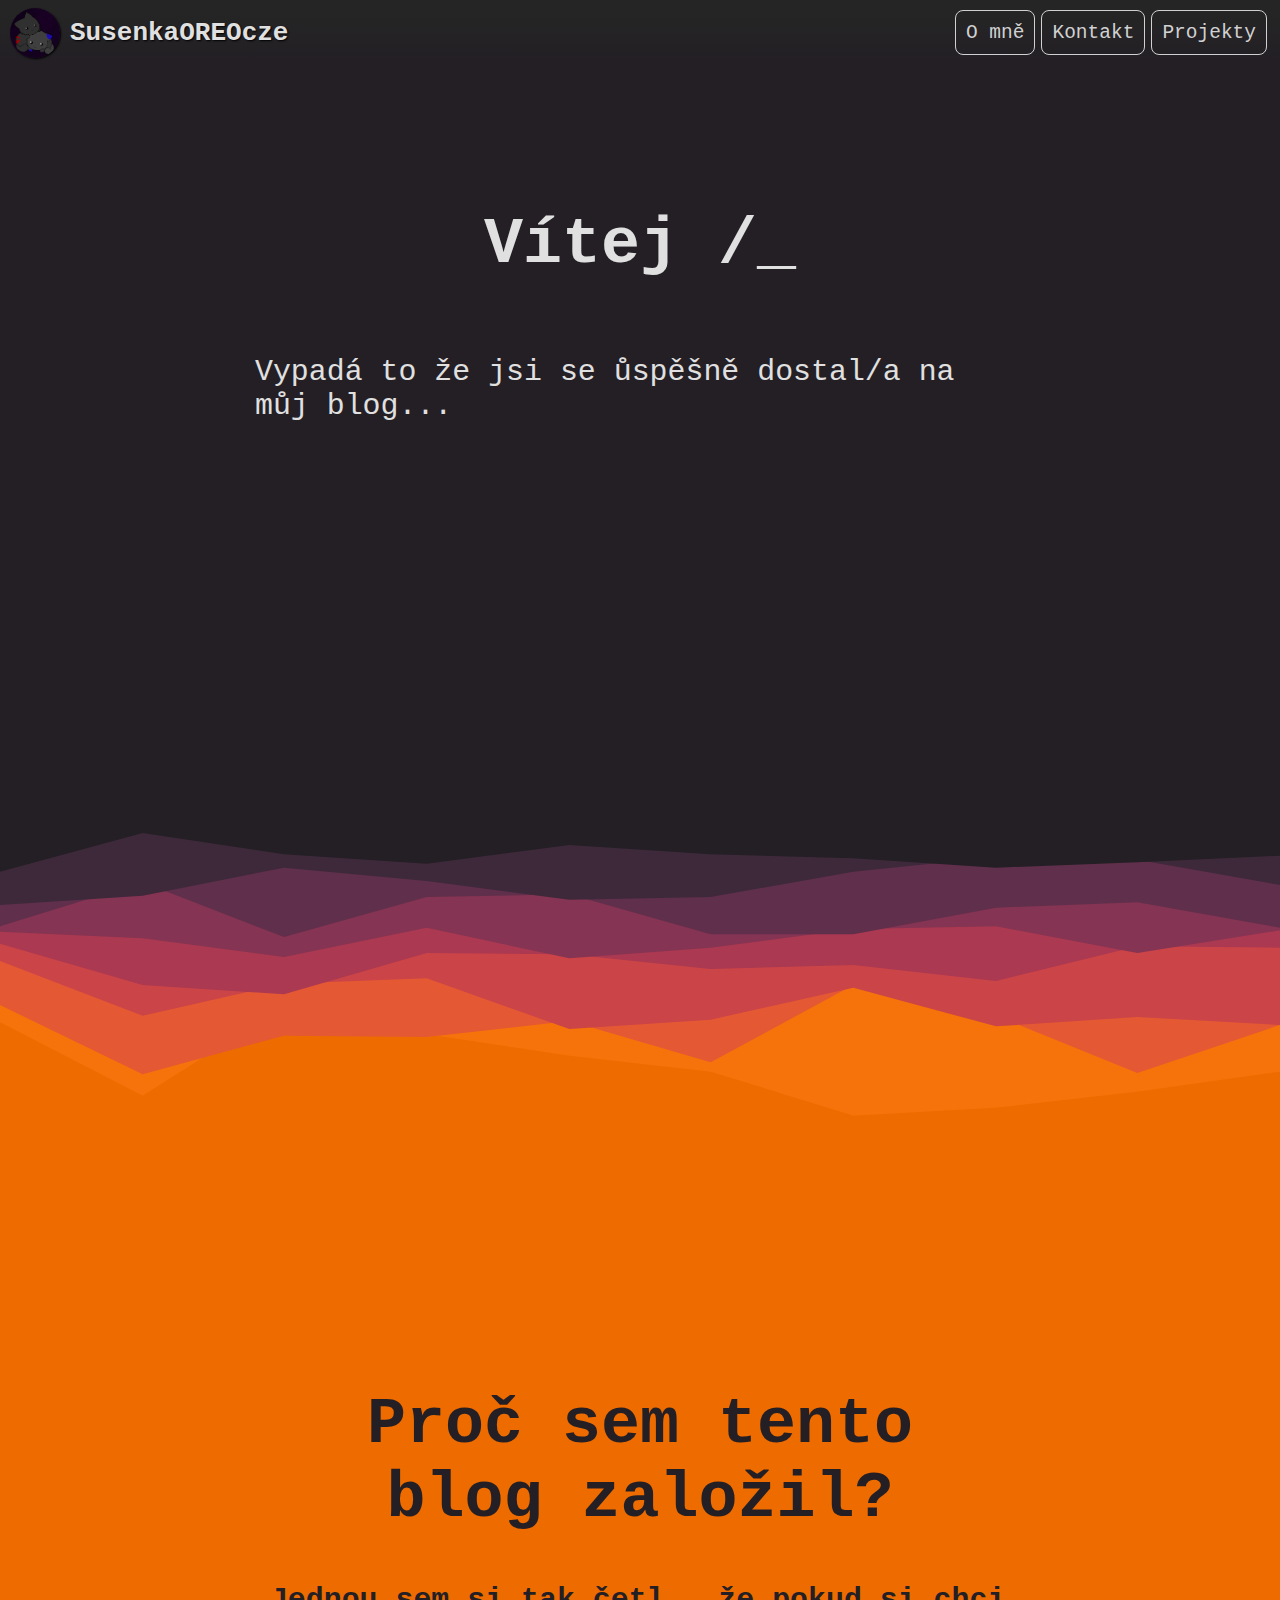
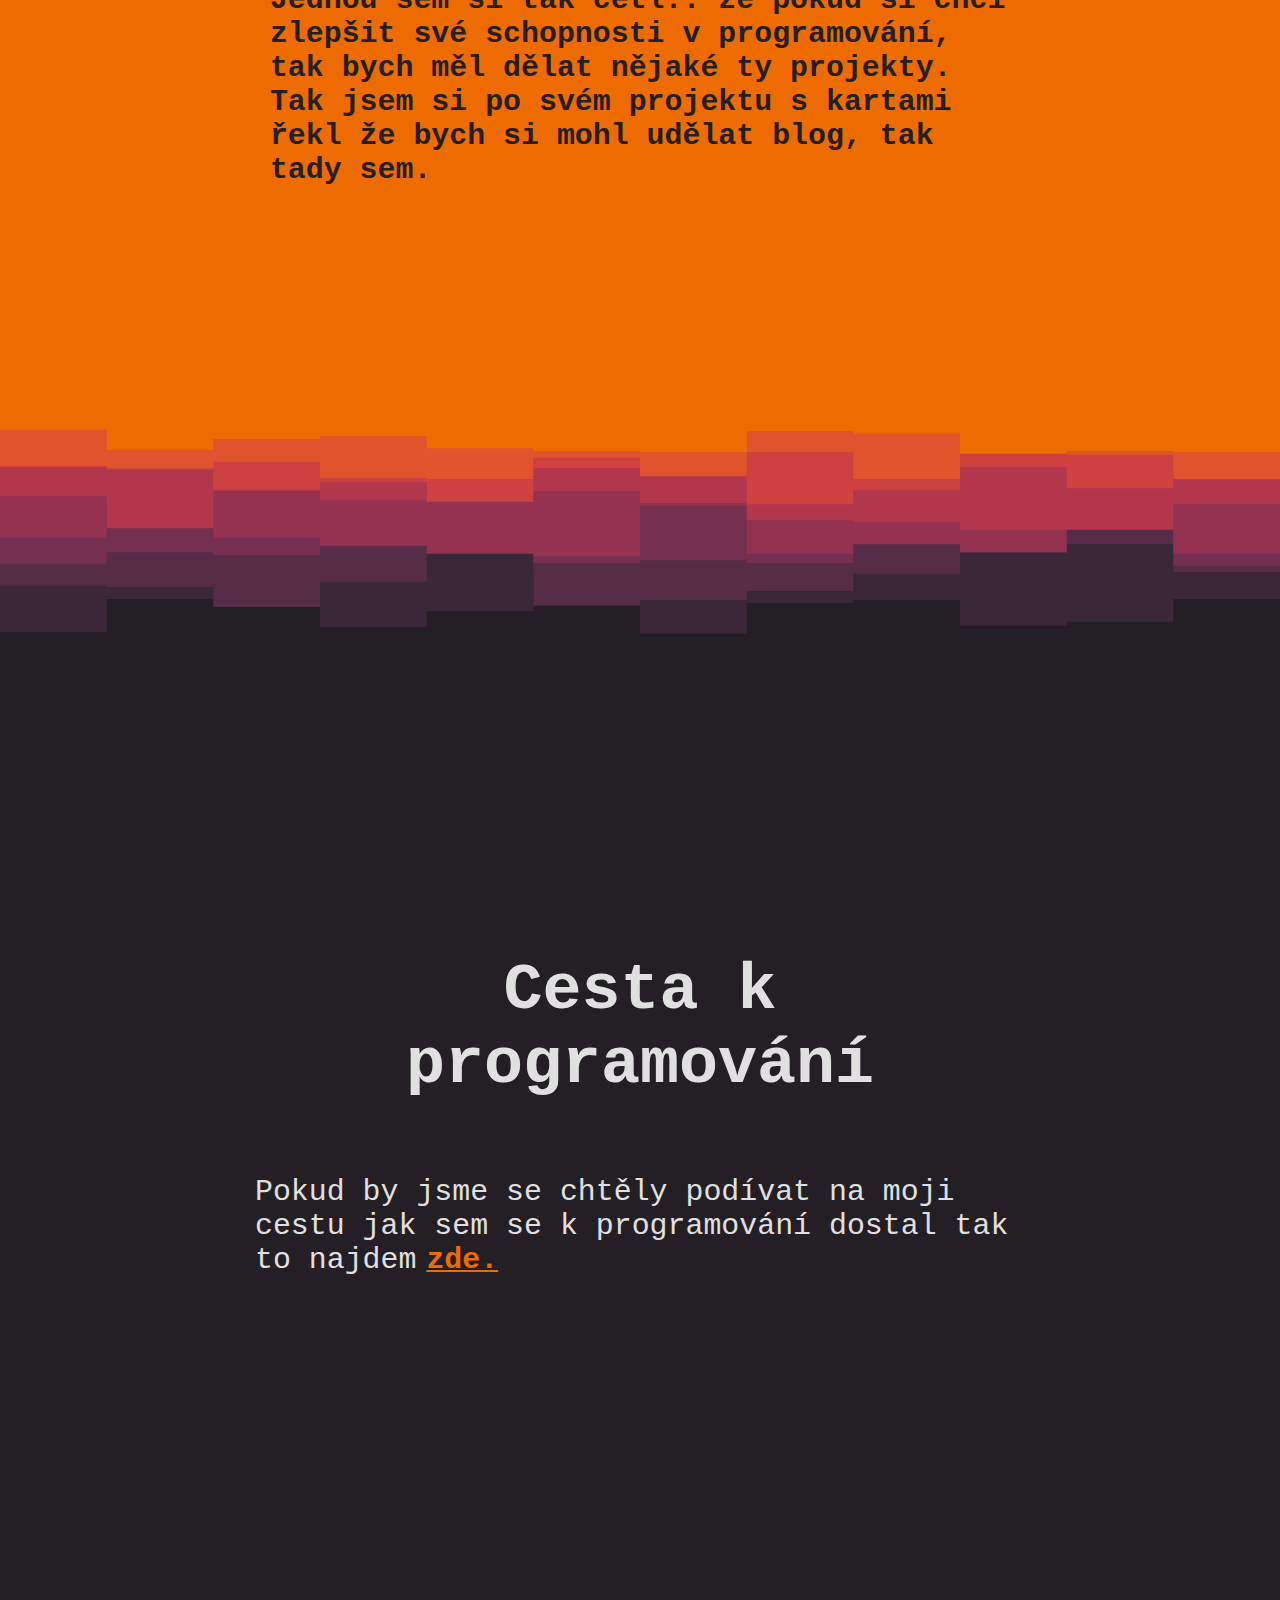
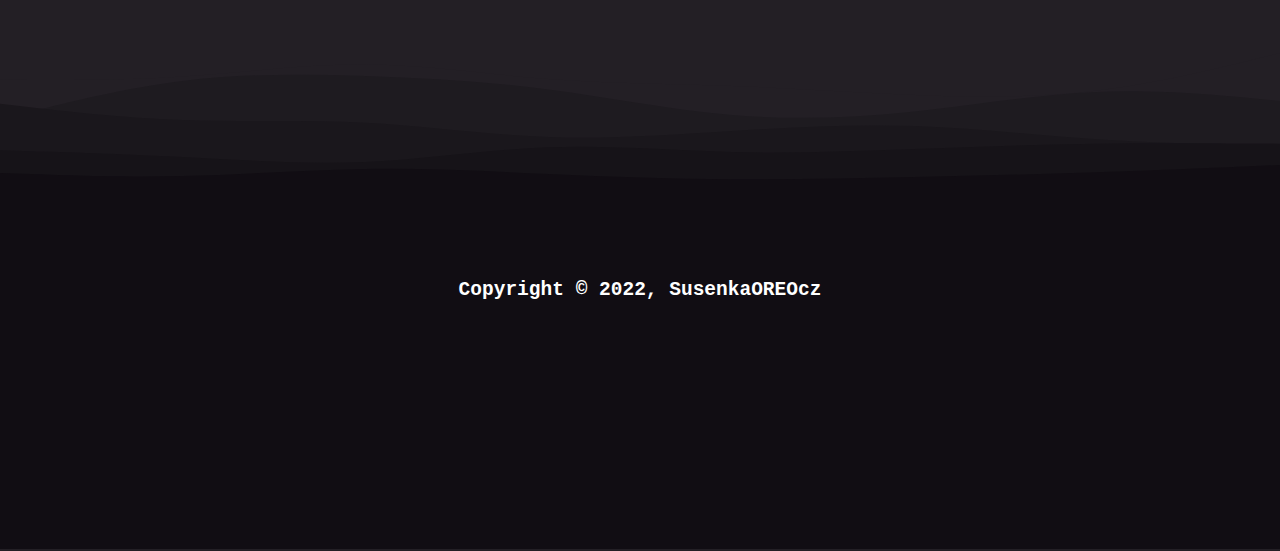
<file: Blog/index.html>
<!DOCTYPE html>
<html>
    <head>

        <meta charset="utf-8">
        <meta http-equiv="X-UA-Compatible" content="IE=edge">
        <title>Home</title>
        <meta name="description" content="">
        <meta name="viewport" content="width=device-width, initial-scale=1">
        <link rel="stylesheet" href="css/index.css">

        <script src="./js/index.js" async></script>
        
    </head>
    <body>
        
        <header class="header">

            <div class="headerTitle">
                <img src="./img/page-icon.svg" alt="Page Icon" class="pageIcon" onclick="location.href = './index.html';">
                <span class="title">SusenkaOREOcze</span>
            </div>

            <div class="navBar">
                <button onclick="location.href = './O_mně.html';" class="navButtno">O mně</button>
                <button onclick="location.href = './kontakt.html';" class="navButtno">Kontakt</button>
                <button onclick="location.href = './projekty.html';" class="navButtno">Projekty</button>
            </div>
        </header>
        
        <section class=" intro">
            <h1 class="welcome">Vítej /</h1>
            <p>Vypadá to že jsi se ůspěšně dostal/a na můj blog...</p>
        
        </section>

        <div class="layer1 layers"></div>

        <section class=" why">
            <h1 class="whyH1">Proč sem tento blog založil?</h1>
            <p>Jednou sem si tak četl.. že pokud si chci zlepšit své schopnosti v programování, tak bych měl dělat nějaké ty projekty. Tak jsem si po svém projektu s kartami řekl že bych si mohl udělat blog, tak tady sem.</p>
        
        </section>

        <div class="layer2 layers"></div>

        <section class="pathToProgram1">
            <h1 class="pathToProgram1H1">Cesta k programování</h1>
            <p>Pokud by jsme se chtěly podívat na moji cestu jak sem se k programování dostal tak to najdem<a href="./O_mně.html" class="cesta">zde.</a></p>
        
        </section>

        <div class="footer-layer layers"></div>
        <footer class="footer">

            <span>Copyright © 2022, SusenkaOREOcz</span>

        </footer>
    </body>
</html>
</file>
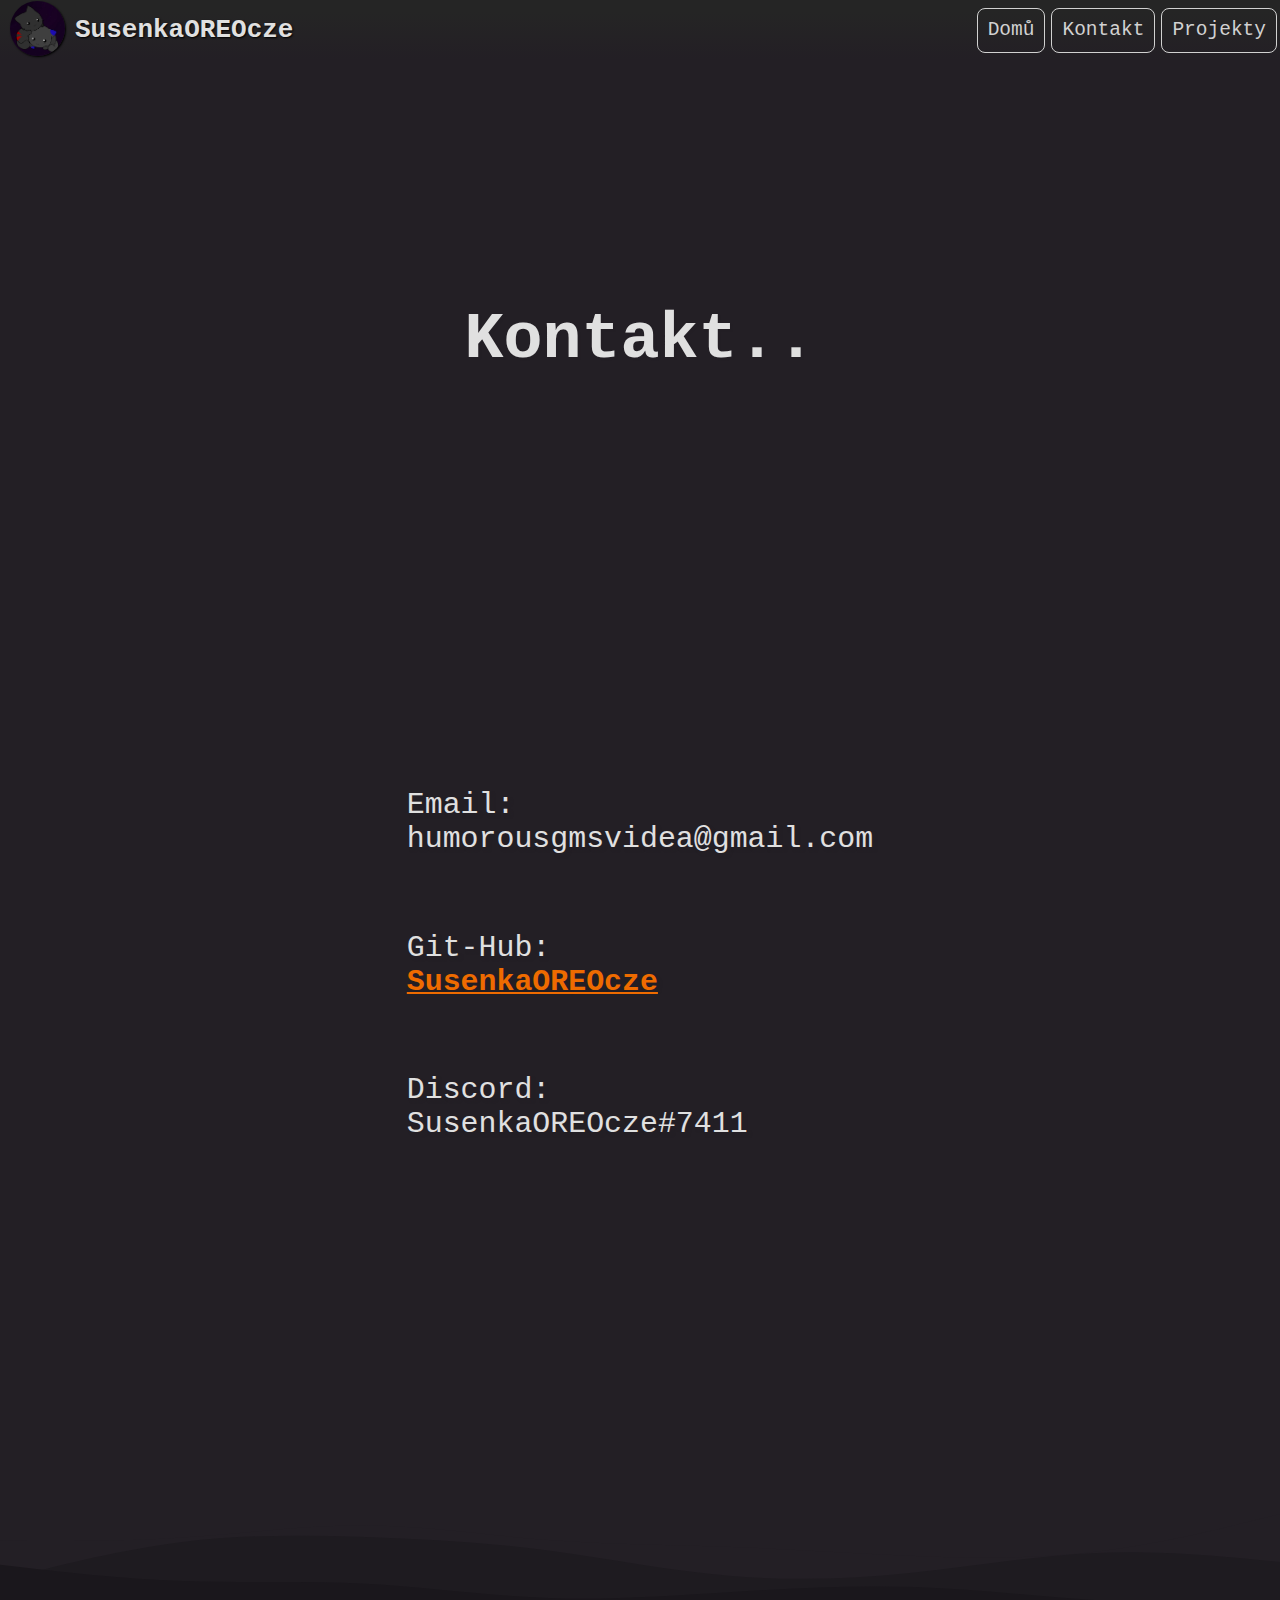
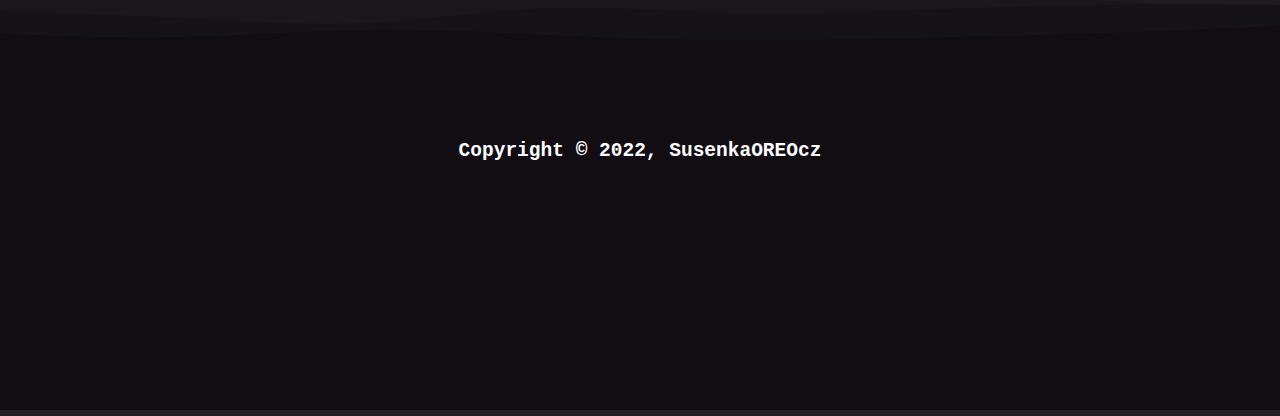
<file: Blog/kontakt.html>
<!DOCTYPE html>
<html>

<head>

    <meta charset="utf-8">
    <meta http-equiv="X-UA-Compatible" content="IE=edge">
    <title>Home</title>
    <meta name="description" content="">
    <meta name="viewport" content="width=device-width, initial-scale=1">
    <link rel="stylesheet" href="css/Kontakt.css">

    <script src="./js/kontakt.js" async></script>

</head>

<body>

    <header class="header">

        <div class="headerTitle">
            <a href="./index.html" style="border-radius: 180px;"><img src="./img/page-icon.svg" alt="Page Icon"
                    class="pageIcon"></a>
            <span class="title">SusenkaOREOcze</span>
        </div>

        <div class="navBar">
            <button onclick="location.href = './index.html';" class="navButtno">Domů</button>
            <button onclick="location.href = './O_mně.html';" class="navButtno">Kontakt</button>
            <button onclick="location.href = './projekty.html';"" class=" navButtno">Projekty</button>
        </div>
    </header>

    <section class=" intro">
        <h1>Kontakt..</h1>
    </section>

    <section class="sectionAboutMe">
        <div class="containerAboutMe">
            <p>Email:<br>   humorousgmsvidea@gmail.com</p><br>
            <p>Git-Hub:<br>  <a class="gutHub" href="">SusenkaOREOcze</a></p><br>
            <p>Discord:<br>   SusenkaOREOcze#7411</p>
        </div>
    </section>

    <div class="footer-layer layers"></div>
    <footer class="footer">

        <span>Copyright © 2022, SusenkaOREOcz</span>

    </footer>
</body>

</html>
</file>
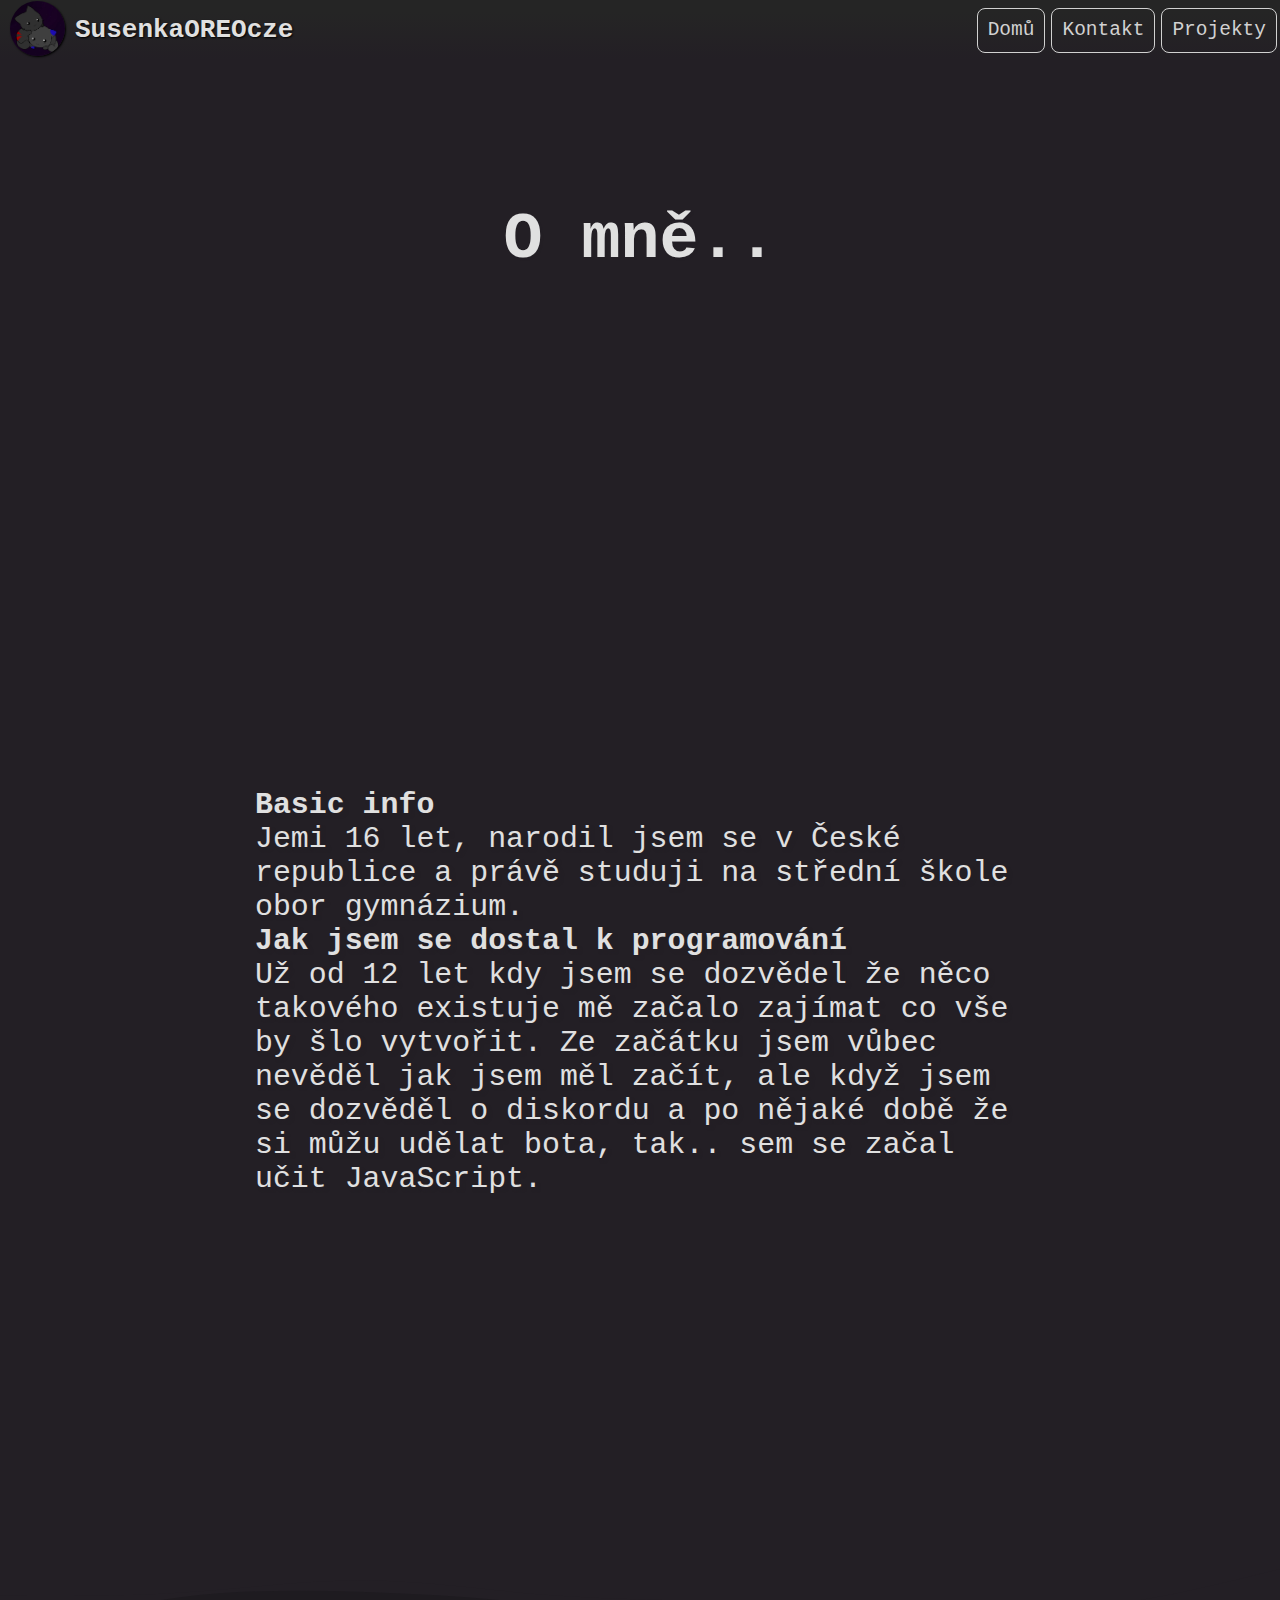
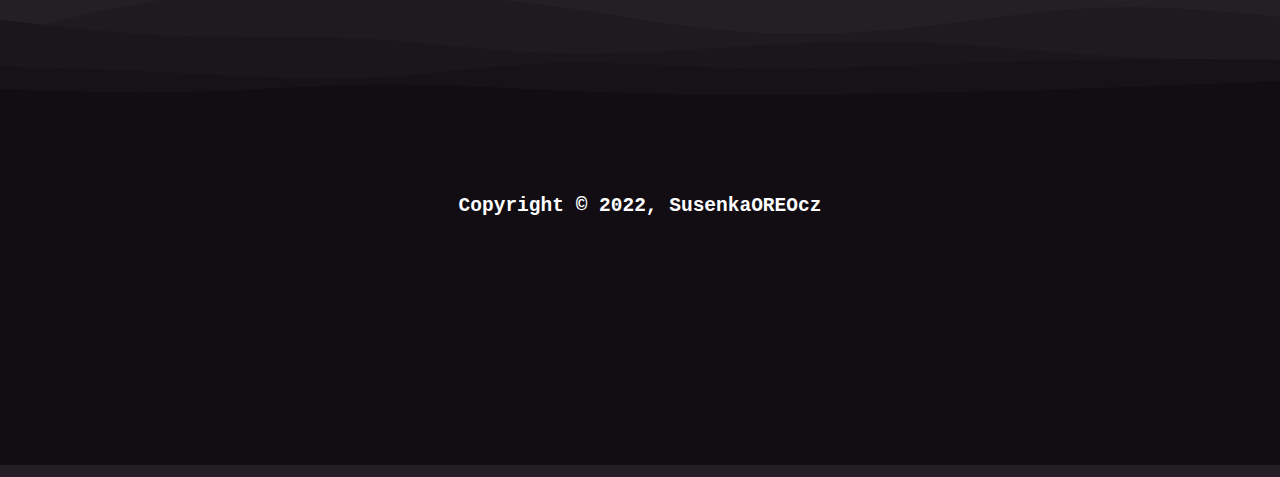
<file: Blog/O_mně.html>
<!DOCTYPE html>
<html>

<head>

    <meta charset="utf-8">
    <meta http-equiv="X-UA-Compatible" content="IE=edge">
    <title>Home</title>
    <meta name="description" content="">
    <meta name="viewport" content="width=device-width, initial-scale=1">
    <link rel="stylesheet" href="css/O_mně.css">

    <script src="./js/kontakt.js" async></script>

</head>

<body>

    <header class="header">

        <div class="headerTitle">
            <a href="./index.html" style="border-radius: 180px;"><img src="./img/page-icon.svg" alt="Page Icon"
                    class="pageIcon"></a>
            <span class="title">SusenkaOREOcze</span>
        </div>

        <div class="navBar">
            <button onclick="location.href = './index.html';" class="navButtno">Domů</button>
            <button onclick="location.href = './kontakt.html';" class="navButtno">Kontakt</button>
            <button onclick="location.href = './projekty.html';"" class=" navButtno">Projekty</button>
        </div>
    </header>

    <section class=" intro">
        <h1>O mně..</h1>
    </section>

    <section class="sectionAboutMe">
        <p>
            <strong>Basic info</strong><br>
            Jemi 16 let, narodil jsem se v České republice a právě studuji na střední škole obor gymnázium. <br>

            <strong>Jak jsem se dostal k programování</strong><br>
            Už od 12 let kdy jsem se dozvědel že něco takového existuje mě začalo zajímat co vše by šlo vytvořit. Ze
            začátku jsem vůbec nevěděl jak jsem měl začít, ale když jsem se dozvěděl o diskordu a po nějaké době že si
            můžu udělat bota, tak.. sem se začal učit JavaScript.
        </p>
    </section>

    <div class="footer-layer layers"></div>
    <footer class="footer">

        <span>Copyright © 2022, SusenkaOREOcz</span>

    </footer>
</body>

</html>
</file>
<file: Blog/css/index.css>
html { 
    scrollbar-width: none;
    -ms-overflow-style: none;
}


html::-webkit-scrollbar {
    display: none;
}

p::selection, h1::selection, span::selection, a::selection {
    background: #ee6b00;
    color: white;
    border-radius: 5px;
} 


body::-webkit-scrollbar {
    display: none; /* for Chrome, Safari, and Opera */
}

body {
    background-color: #231f25;
    width: 100vw;
    height: 100%;
    margin: 0px;
    padding: 0px;
    overflow-x: hidden;
    font-family: monospace;

    -ms-overflow-style: none; /* for Internet Explorer, Edge */
    scrollbar-width: none; /* for Firefox */
    overflow-y: scroll; 
}

/* header */

.header {
    height: 65px;
    background: linear-gradient(#252525 20% ,#231f25);
    display: grid;
    grid-template-rows: 1fr;
    grid-template-columns: repeat(2, 1fr);
}


    /* navBar */

    .navBar {
        margin-right: 10px;
        grid-column-start: 2;
        grid-column-end: 4;
        height: 100%;
        display: flex;
        flex-direction: row;
        justify-content: end;
        align-items: center;
    }

    .navButtno {
        align-items: end; 
        color: #d1d1d1;
        border: 1.5px solid #d1d1d1;
        height: 45px;
        width: fit-content;
        padding: 10px 10px;
        margin: auto 3px;
        background-color: transparent;
        border-radius: 8px;
        font-size: 1.5em;
        font-family: monospace;

        -webkit-transition : border 250ms ease-out, transform 250ms ease-out;
        -moz-transition : border 250ms ease-out, transform 250ms ease-out;
        -o-transition : border 250ms ease-out, transform 250ms ease-out;
         transition : border 250ms ease-out, transform 250ms ease-out;
    }

    .navButtno:hover {
        color: #f1b98b;
        border: 1.5px solid #ee6b00;
        box-shadow: -1px -1px 3px #ee6b00 inset;
        transform: translate(-1.5px, -1.5px);
        cursor: pointer;
    }

    /*  headerTitle */

    .headerTitle {
        grid-column-start: 1;
        grid-column-end: 2;
        height: 100%;
        display: flex;
        flex-direction: row;
        justify-content: start;
        align-items: center;
    }

    .title {
        color: #e0e0e0;
        font-size: 2em;
        font-weight: 570;
        font-family: monospace;
        text-shadow: 1px 1px 2px black;
    }

    .pageIcon {
        border-radius: 180px;
        height: 50px;
        width: 50px;
        margin: auto 10px;
        box-shadow: 1px 1px 2px black;
        cursor: pointer;
    }

/* Section */

section {
    display: flex;
    position: relative;
    padding: 100px 20vw;
    flex-direction: column;
    min-height: 400px;
    align-items: center;
    color: #e0e0e0;
    margin: -1px;
}

h1 {
    text-align: center;
    font-size: 5em;
    font-weight: bold;
    z-index: 1;
}

p {
    font-size: 2.3em;
    font-weight: 500;
    z-index: 1;
}

    /* Sections */

    .intro {
        min-height: 550px;
    }

    .welcome::after {
        content: "_"
    }

    /**/

    .why {
        margin: -1px;
        background-color: #ee6b00;
        min-height: 600px;

    }

    .whyH1 {
        text-align: center;
        color: #231f25;
        padding: 0.5em;
        margin-bottom: 0;
    }

    .why > p {
        color: #231f25;
        padding: 0.5em;
        margin-top: 0;
        font-weight: 800;
    }

    /**/

    .cesta {
        color: #ee6b00;
        font-weight: 800;
        margin-left: 10px;


        -webkit-transition : color 50ms ease-out;
        -moz-transition : color 50ms ease-out;
        -o-transition : color 50ms ease-out;
         transition : color 50ms ease-out;
    }
    
    .cesta:hover {
        color: #bd5500;
        font-weight: 1000;
    }


    /* section layers */

    .layer1 {
        background-image: url("../img/layer1.svg");
    } 
    
    .layer2 {
        background-image: url("../img/layer2.svg");
    }

    .footer-layer {
        background-image: url("../img/footer-layer.svg")
    }

    .layers {
        aspect-ratio: 960/300;
        width: 100%;
        background-position: center;
        background-repeat: no-repeat;
        background-size: cover;
    }

/* footer */

.footer {
    height: 200px;
    background-color: #110d13;
    color: white;
    font-weight: 600;
    font-family: monospace;
    text-align: center;
    padding: 70px;
    font-size: 1.5em;
}

/* Animations */


@keyframes blinkingText{
    0%{     color: #ee6b00;    }
    49%{    color: #ee6b00; }
    60%{    color: transparent; }
    99%{    color:transparent;  }
    100%{   color: #ee6b00;    }
}


.welcome::after {
    animation:blinkingText 1.2s infinite;
}


/* @media queries */

@media (max-width: 620px) {
    
    /* Header */

    .header {
        height: 130px;
        background: linear-gradient(#252525 20% ,#231f25);
        display: grid;
        grid-template-rows: 1fr 1fr;
        grid-template-columns: 1%;
    }

        /*  headerTitle */

        .headerTitle {
            flex-direction: row;
            justify-content: center;
            align-items: center;
            grid-row-start: 1;
            grid-row-end: 2;
            grid-column-start: 2;
            grid-column-end: 4;
            margin-right: 30px;
        }

        /* navBar */

        .navBar {
            flex-direction: row;
            justify-content: center;
            align-items: center;
            grid-row-start: 2;
            grid-row-end: 3;
        }

    /* Sections */

        /* Welcome */

        .welcome {
            font-size: 4.7em;
        }

        /* Path */

        .pathToProgram1H1 {
            font-size: 4.5em;
        }

}


@media (max-width: 450px) {
    
    /* main */
    
    h1 {
    font-size: 4.3em;
    }
    
    p {
        font-size: 2em;
    }
    
    
    
    /* Header */

    .header {
        height: 130px;
        background: linear-gradient(#252525 20% ,#231f25);
        display: grid;
        grid-template-rows: 1fr 1fr;
        grid-template-columns: 1%;
    }

        /*  headerTitle */

        .headerTitle {
            flex-direction: row;
            justify-content: center;
            align-items: center;
            grid-row-start: 1;
            grid-row-end: 2;
            grid-column-start: 2;
            grid-column-end: 4;
            margin-right: 30px;
        }

        /* navBar */

        .navBar {
            flex-direction: row;
            justify-content: center;
            align-items: center;
            grid-row-start: 2;
            grid-row-end: 3;
        }

    /* Sections */

        /* Welcome */

        .welcome {
            font-size: 4em;
            
        }

        /* Path */

        .pathToProgram1H1 {
            font-size: 4em;
        }

}

@media (max-width: 384px) {
    
    /* main */
    
    h1 {
    font-size: 3em;
    }
    
    p {
        font-size: 1.5em;
    }
    
    /* Header */

    .header {
        height: 130px;
        background: linear-gradient(#252525 20% ,#231f25);
        display: grid;
        grid-template-rows: 1fr 1fr;
        grid-template-columns: 1%;
    }

        /*  headerTitle */

        .headerTitle {
            flex-direction: row;
            justify-content: center;
            align-items: center;
            grid-row-start: 1;
            grid-row-end: 2;
            grid-column-start: 2;
            grid-column-end: 4;
            margin-right: 30px;
        }

        /* navBar */

        .navBar {
            flex-direction: row;
            justify-content: center;
            align-items: center;
            grid-row-start: 2;
            grid-row-end: 3;
        }

    /* Sections */

        /* Welcome */

        .welcome {
            font-size: 3em;
            
        }

        /* Path */

        .pathToProgram1H1 {
            font-size: 3em;
        }

}
</file>
<file: Blog/css/Kontakt.css>
html { 
    scrollbar-width: none;
    -ms-overflow-style: none;
}


html::-webkit-scrollbar {
    display: none;
}

p::selection, h1::selection, span::selection, a::selection {
    background: #ee6b00;
    color: white;
    border-radius: 5px;
} 


body::-webkit-scrollbar {
    display: none; /* for Chrome, Safari, and Opera */
}

body {
    background-color: #231f25;
    width: 100vw;
    height: 100%;
    margin: 0px;
    padding: 0px;
    overflow-x: hidden;
    font-family: monospace;

    -ms-overflow-style: none; /* for Internet Explorer, Edge */
    scrollbar-width: none; /* for Firefox */
    overflow-y: scroll; 
}

/* header */

.header {
    height: 60px;
    background: linear-gradient(#252525 20% ,#231f25);
    display: grid;
    grid-template-rows: 1fr;
    grid-template-columns: repeat(2, 1fr);
}


    /* navBar */

    .navBar {
        grid-column-start: 2;
        grid-column-end: 4;
        height: 100%;
        display: flex;
        flex-direction: row;
        justify-content: end;
        align-items: center;
    }

    .navButtno {
        align-items: end; 
        color: #d1d1d1;
        border: 1.5px solid #d1d1d1;
        height: 45px;
        width: fit-content;
        padding: 10px 10px;
        margin: auto 3px;
        background-color: transparent;
        border-radius: 8px;
        font-size: 1.5em;
        font-family: monospace;

        -webkit-transition : border 250ms ease-out, transform 250ms ease-out;
        -moz-transition : border 250ms ease-out, transform 250ms ease-out;
        -o-transition : border 250ms ease-out, transform 250ms ease-out;
         transition : border 250ms ease-out, transform 250ms ease-out;
    }

    .navButtno:hover {
        color: #f1b98b;
        border: 1.5px solid #ee6b00;
        box-shadow: -1px -1px 3px #ee6b00 inset;
        transform: translate(-1.5px, -1.5px);
        cursor: pointer;
    }

    /*  headerTitle */

    .headerTitle {
        grid-column-start: 1;
        grid-column-end: 2;
        height: 100%;
        display: flex;
        flex-direction: row;
        justify-content: start;
        align-items: center;
    }

    .title {
        color: #e0e0e0;
        font-size: 2em;
        font-weight: 570;
        font-family: monospace;
        text-shadow: 1px 1px 2px black;
    }

    .pageIcon {
        border-radius: 180px;
        height: 55px;
        width: 55px;
        margin: auto 10px;
        box-shadow: 1px 1px 2px black;
    }

/* Section */

section {
    display: flex;
    position: relative;
    padding: 100px 20vw;
    flex-direction: column;
    min-height: 400px;
    align-items: center;
    color: #e0e0e0;
    margin: -1px;
}

h1 {
    font-size: 5em;
    font-weight: bold;
    z-index: 1;
    text-shadow: 2px 2px 1px #231f25;
}

p {
    font-size: 2.3em;
    font-weight: 500;
    z-index: 1;
    text-shadow: 3px 3px 3px #231f25;
    text-decoration: 1px solid #231f25;
}

    /* Sections */

    .intro {
        padding-top: 200px;
        min-height: 300px;
    }

    /**/

    .containerAboutMe {
        margin: auto;
        display: flex;
        flex-direction: column;

        align-items: flex-start;
    }

    .gutHub {
        color: #ee6b00;
        font-weight: 800;


        -webkit-transition : color 50ms ease-out;
        -moz-transition : color 50ms ease-out;
        -o-transition : color 50ms ease-out;
         transition : color 50ms ease-out;
    }

    .gutHub:hover {
        color: #bd5500;
        font-weight: 1000;
    }

    /* section layers */

    

    .footer-layer {
        background-image: url("../img/footer-layer.svg")
    }

    .layers {
        aspect-ratio: 960/300;
        width: 100%;
        background-position: center;
        background-repeat: no-repeat;
        background-size: cover;
    }

/* footer */

.footer {
    height: 200px;
    background-color: #110d13;
    color: white;
    font-weight: 600;
    font-family: monospace;
    text-align: center;
    padding: 70px;
    font-size: 1.5em;
}

/* Animations */



/* @media queries */

@media (max-width: 620px) {
    
    /* Header */

    .header {
        height: 130px;
        background: linear-gradient(#252525 20% ,#231f25);
        display: grid;
        grid-template-rows: 1fr 1fr;
        grid-template-columns: 1%;
    }

        /*  headerTitle */

        .headerTitle {
            flex-direction: row;
            justify-content: center;
            align-items: center;
            grid-row-start: 1;
            grid-row-end: 2;
            grid-column-start: 2;
            grid-column-end: 4;
            margin-right: 30px;
        }

        /* navBar */

        .navBar {
            flex-direction: row;
            justify-content: center;
            align-items: center;
            grid-row-start: 2;
            grid-row-end: 3;
        }

    /* Sections */

        /* Welcome */

        .welcome {
            font-size: 4.7em;
        }

        /* Path */

        .pathToProgram1H1 {
            font-size: 4.5em;
        }

}


@media (max-width: 450px) {
    
    /* main */
    
    h1 {
    font-size: 4.3em;
    }
    
    p {
        font-size: 2em;
    }
    
    
    
    /* Header */

    .header {
        height: 130px;
        background: linear-gradient(#252525 20% ,#231f25);
        display: grid;
        grid-template-rows: 1fr 1fr;
        grid-template-columns: 1%;
    }

        /*  headerTitle */

        .headerTitle {
            flex-direction: row;
            justify-content: center;
            align-items: center;
            grid-row-start: 1;
            grid-row-end: 2;
            grid-column-start: 2;
            grid-column-end: 4;
            margin-right: 30px;
        }

        /* navBar */

        .navBar {
            flex-direction: row;
            justify-content: center;
            align-items: center;
            grid-row-start: 2;
            grid-row-end: 3;
        }

    /* Sections */

        /* Welcome */

        .welcome {
            font-size: 4em;
            
        }

        /* Path */

        .pathToProgram1H1 {
            font-size: 4em;
        }

}

@media (max-width: 384px) {
    
    /* main */
    
    h1 {
    font-size: 3em;
    }
    
    p {
        font-size: 1.5em;
    }
    
    /* Header */

    .header {
        height: 130px;
        background: linear-gradient(#252525 20% ,#231f25);
        display: grid;
        grid-template-rows: 1fr 1fr;
        grid-template-columns: 1%;
    }

        /*  headerTitle */

        .headerTitle {
            flex-direction: row;
            justify-content: center;
            align-items: center;
            grid-row-start: 1;
            grid-row-end: 2;
            grid-column-start: 2;
            grid-column-end: 4;
            margin-right: 30px;
        }

        /* navBar */

        .navBar {
            flex-direction: row;
            justify-content: center;
            align-items: center;
            grid-row-start: 2;
            grid-row-end: 3;
        }

    /* Sections */

        /* Welcome */

        .welcome {
            font-size: 3em;
            
        }

        /* Path */

        .pathToProgram1H1 {
            font-size: 3em;
        }

}
</file>
<file: Blog/css/O_mně.css>
html { 
    scrollbar-width: none;
    -ms-overflow-style: none;
}


html::-webkit-scrollbar {
    display: none;
}

p::selection, h1::selection, span::selection, a::selection {
    background: #ee6b00;
    color: white;
    border-radius: 5px;
} 


body::-webkit-scrollbar {
    display: none; /* for Chrome, Safari, and Opera */
}

body {
    background-color: #231f25;
    width: 100vw;
    height: 100%;
    margin: 0px;
    padding: 0px;
    overflow-x: hidden;
    font-family: monospace;

    -ms-overflow-style: none; /* for Internet Explorer, Edge */
    scrollbar-width: none; /* for Firefox */
    overflow-y: scroll; 
}

/* header */

.header {
    height: 60px;
    background: linear-gradient(#252525 20% ,#231f25);
    display: grid;
    grid-template-rows: 1fr;
    grid-template-columns: repeat(2, 1fr);
}


    /* navBar */

    .navBar {
        grid-column-start: 2;
        grid-column-end: 4;
        height: 100%;
        display: flex;
        flex-direction: row;
        justify-content: end;
        align-items: center;
    }

    .navButtno {
        align-items: end; 
        color: #d1d1d1;
        border: 1.5px solid #d1d1d1;
        height: 45px;
        width: fit-content;
        padding: 10px 10px;
        margin: auto 3px;
        background-color: transparent;
        border-radius: 8px;
        font-size: 1.5em;
        font-family: monospace;

        -webkit-transition : border 250ms ease-out, transform 250ms ease-out;
        -moz-transition : border 250ms ease-out, transform 250ms ease-out;
        -o-transition : border 250ms ease-out, transform 250ms ease-out;
         transition : border 250ms ease-out, transform 250ms ease-out;
    }

    .navButtno:hover {
        color: #f1b98b;
        border: 1.5px solid #ee6b00;
        box-shadow: -1px -1px 3px #ee6b00 inset;
        transform: translate(-1.5px, -1.5px);
        cursor: pointer;
    }

    /*  headerTitle */

    .headerTitle {
        grid-column-start: 1;
        grid-column-end: 2;
        height: 100%;
        display: flex;
        flex-direction: row;
        justify-content: start;
        align-items: center;
    }

    .title {
        color: #e0e0e0;
        font-size: 2em;
        font-weight: 570;
        font-family: monospace;
        text-shadow: 1px 1px 2px black;
    }

    .pageIcon {
        border-radius: 180px;
        height: 55px;
        width: 55px;
        margin: auto 10px;
        box-shadow: 1px 1px 2px black;
    }

/* Section */

section {
    display: flex;
    position: relative;
    padding: 100px 20vw;
    flex-direction: column;
    min-height: 400px;
    align-items: center;
    color: #e0e0e0;
    margin: -1px;
}

h1 {
    font-size: 5em;
    font-weight: bold;
    z-index: 1;
    text-shadow: 2px 2px 1px #231f25;
}

p {
    font-size: 2.3em;
    font-weight: 500;
    z-index: 1;
    text-shadow: 3px 3px 3px #231f25;
    text-decoration: 1px solid #231f25;
}

    /* Sections */

    .intro {
        min-height: 400px;
    }


    /* section layers */

    

    .footer-layer {
        background-image: url("../img/footer-layer.svg")
    }

    .layers {
        aspect-ratio: 960/300;
        width: 100%;
        background-position: center;
        background-repeat: no-repeat;
        background-size: cover;
    }

/* footer */

.footer {
    height: 200px;
    background-color: #110d13;
    color: white;
    font-weight: 600;
    font-family: monospace;
    text-align: center;
    padding: 70px;
    font-size: 1.5em;
}

/* Animations */



/* @media queries */

@media (max-width: 620px) {
    
    /* Header */

    .header {
        height: 130px;
        background: linear-gradient(#252525 20% ,#231f25);
        display: grid;
        grid-template-rows: 1fr 1fr;
        grid-template-columns: 1%;
    }

        /*  headerTitle */

        .headerTitle {
            flex-direction: row;
            justify-content: center;
            align-items: center;
            grid-row-start: 1;
            grid-row-end: 2;
            grid-column-start: 2;
            grid-column-end: 4;
            margin-right: 30px;
        }

        /* navBar */

        .navBar {
            flex-direction: row;
            justify-content: center;
            align-items: center;
            grid-row-start: 2;
            grid-row-end: 3;
        }

    /* Sections */

        /* Welcome */

        .welcome {
            font-size: 4.7em;
        }

        /* Path */

        .pathToProgram1H1 {
            font-size: 4.5em;
        }

}


@media (max-width: 450px) {
    
    /* main */
    
    h1 {
    font-size: 4.3em;
    }
    
    p {
        font-size: 2em;
    }
    
    
    
    /* Header */

    .header {
        height: 130px;
        background: linear-gradient(#252525 20% ,#231f25);
        display: grid;
        grid-template-rows: 1fr 1fr;
        grid-template-columns: 1%;
    }

        /*  headerTitle */

        .headerTitle {
            flex-direction: row;
            justify-content: center;
            align-items: center;
            grid-row-start: 1;
            grid-row-end: 2;
            grid-column-start: 2;
            grid-column-end: 4;
            margin-right: 30px;
        }

        /* navBar */

        .navBar {
            flex-direction: row;
            justify-content: center;
            align-items: center;
            grid-row-start: 2;
            grid-row-end: 3;
        }

    /* Sections */

        /* Welcome */

        .welcome {
            font-size: 4em;
            
        }

        /* Path */

        .pathToProgram1H1 {
            font-size: 4em;
        }

}

@media (max-width: 384px) {
    
    /* main */
    
    h1 {
    font-size: 3em;
    }
    
    p {
        font-size: 1.5em;
    }
    
    /* Header */

    .header {
        height: 130px;
        background: linear-gradient(#252525 20% ,#231f25);
        display: grid;
        grid-template-rows: 1fr 1fr;
        grid-template-columns: 1%;
    }

        /*  headerTitle */

        .headerTitle {
            flex-direction: row;
            justify-content: center;
            align-items: center;
            grid-row-start: 1;
            grid-row-end: 2;
            grid-column-start: 2;
            grid-column-end: 4;
            margin-right: 30px;
        }

        /* navBar */

        .navBar {
            flex-direction: row;
            justify-content: center;
            align-items: center;
            grid-row-start: 2;
            grid-row-end: 3;
        }

    /* Sections */

        /* Welcome */

        .welcome {
            font-size: 3em;
            
        }

        /* Path */

        .pathToProgram1H1 {
            font-size: 3em;
        }

}
</file>
